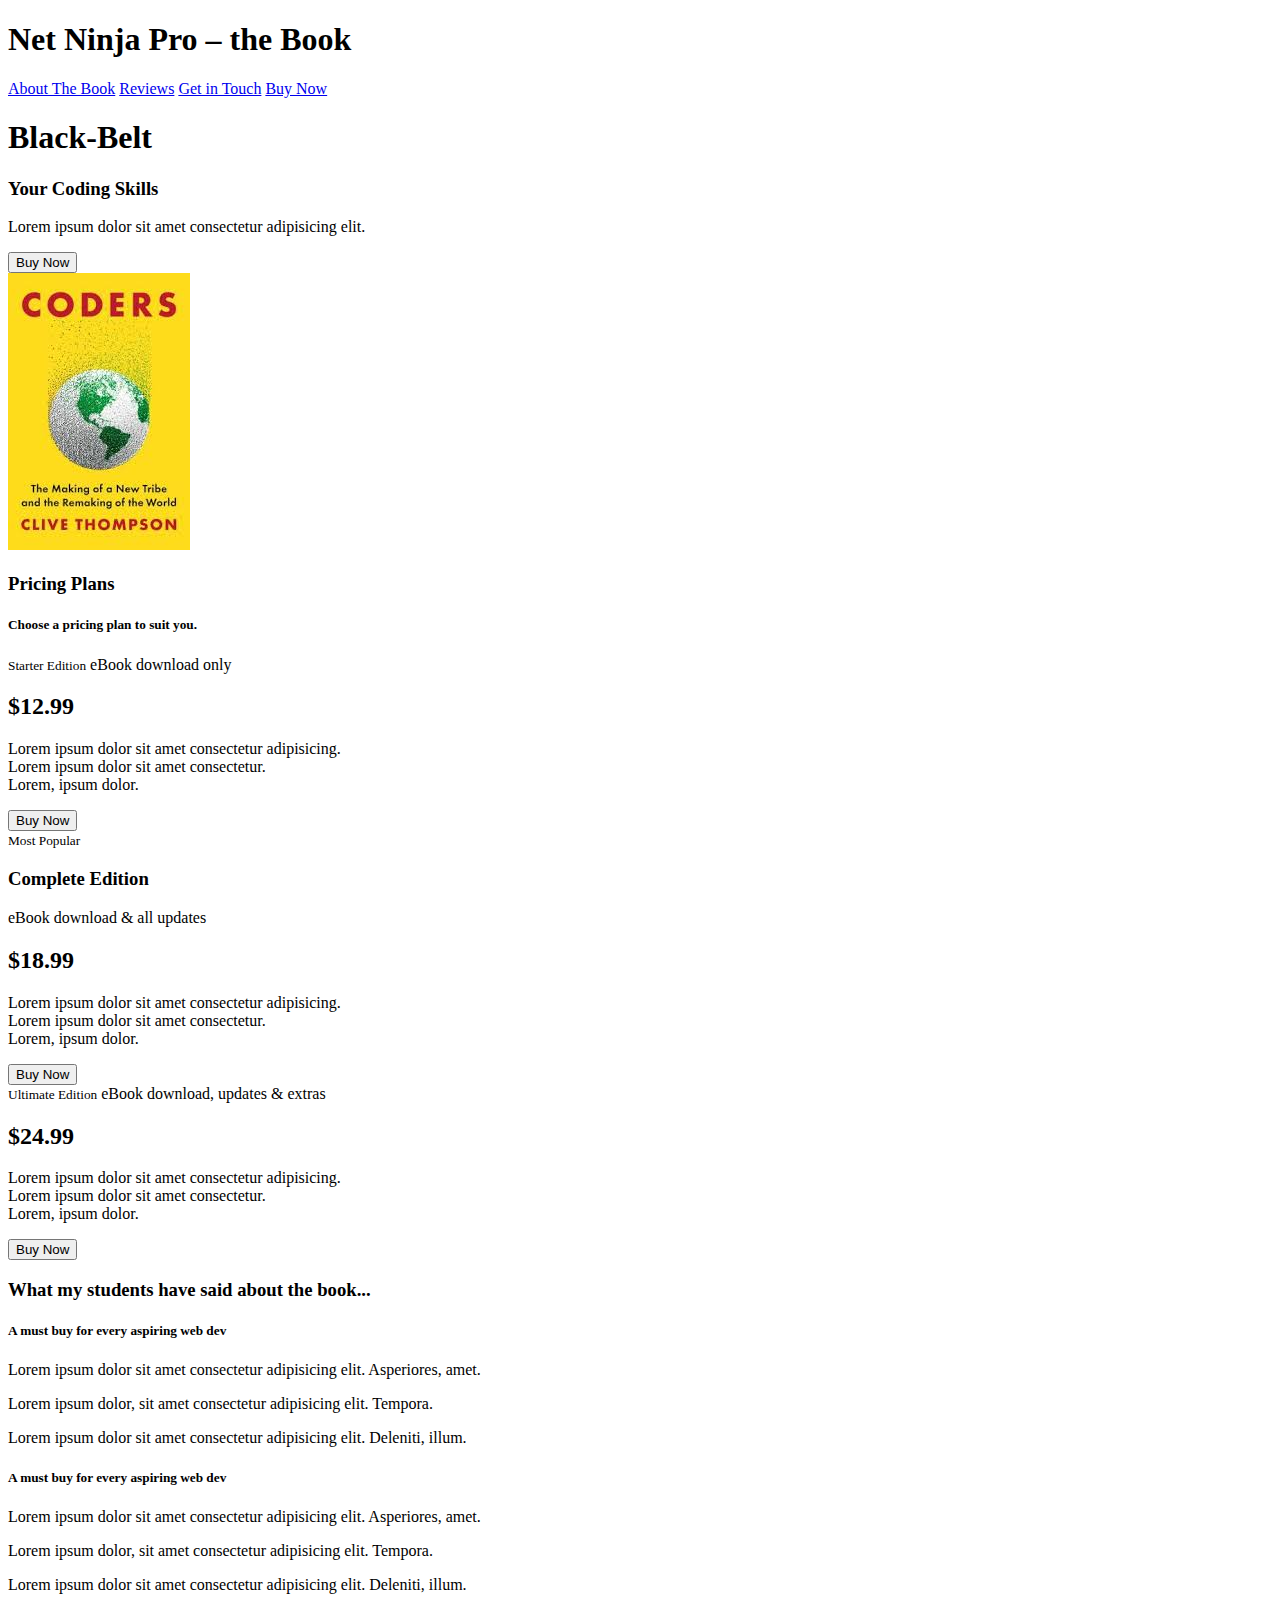
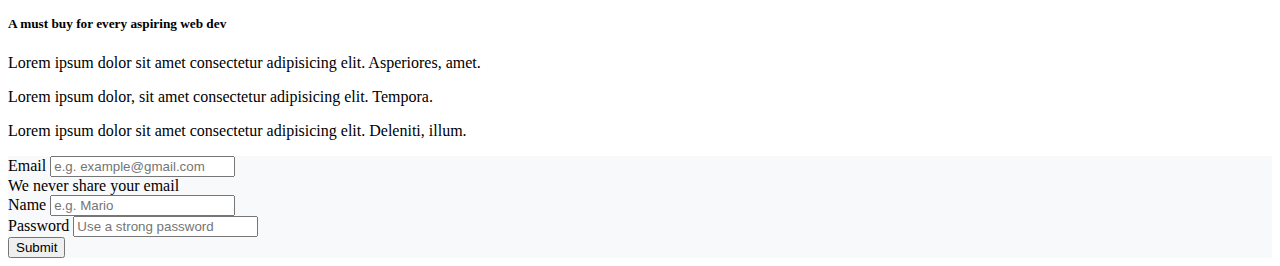
<file: index.html>
<!DOCTYPE html>
<html lang="en">
<head>
    <meta charset="UTF-8">
    <meta name="viewport" content="width=device-width, initial-scale=1.0">
    <link href="https://cdn.jsdelivr.net/npm/bootstrap@5.3.5/dist/css/bootstrap.min.css" 
          rel="stylesheet" integrity="sha384-SgOJa3DmI69IUzQ2PVdRZhwQ+dy64/BUtbMJw1MZ8t5HZApcHrRKUc4W0kG879m7" crossorigin="anonymous">
    <title>Responsive Book Landing Page</title>
</head>
<body>
    <!-- Header -->
    <header class="container">
      <div class="row justify-content-center justify-content-md-around mt-3 align-items-center text-secondary">
        <div class="col-auto">
          <h1 class="h2 fw-bold mb-0">Net Ninja Pro – the Book</h1>
        </div>
        <div class="col-auto">
          <nav class="nav">
            <a class="nav-link text-secondary" href="#">About The Book</a>
            <a class="nav-link text-secondary" href="#">Reviews</a>
            <a class="nav-link text-secondary" href="#">Get in Touch</a>
            <a class="btn btn-secondary ms-3" href="#">Buy Now</a>
          </nav>
        </div>
      </div>
    </header>

    <!-- Hero Section -->
    <section class="container">
      <div class="row justify-content-center justify-content-md-around mt-5 align-items-center">
        <div class="col-12 col-md-6 text-center text-md-start mb-4 mb-md-0">
          <h1 class="fw-bold display-1">Black-Belt</h1>
          <h3 class="display-3 text-secondary">Your Coding Skills</h3>
          <p>Lorem ipsum dolor sit amet consectetur adipisicing elit.</p>
          <button class="btn btn-secondary">Buy Now</button>
        </div>
        <div class="col-8 col-sm-6 col-md-4 text-center">
          <img src="images/book.png" alt="Book" class="img-fluid rounded">
        </div>
      </div>
    </section>

    <!-- Pricing Plans -->
    <section class="container text-center mt-5">
      <h3 class="display-6 fw-bold">Pricing Plans</h3>
      <h5 class="text-secondary">Choose a pricing plan to suit you.</h5>
      <div class="row justify-content-center mb-5 mt-4 gx-4 gy-4">
        <!-- Starter Edition -->
        <div class="col-12 col-md-6 col-lg-4 border border-2 py-5">
          <small class="d-block mb-3 text-primary fw-bold border-bottom border-3 border-primary">Starter Edition</small>
          <span class="text-secondary">eBook download only</span>
          <h2 class="fw-bold text-primary text-center mt-3 display-3">$12.99</h2>
          <p>Lorem ipsum dolor sit amet consectetur adipisicing.<br>Lorem ipsum dolor sit amet consectetur.<br>Lorem, ipsum dolor.</p>
          <button class="btn btn-outline-primary">Buy Now</button>
        </div>
        <!-- Complete Edition -->
        <div class="col-12 col-md-6 col-lg-4 border border-2 border-primary py-5">
          <small class="d-block mb-3 text-primary fw-bold border-bottom border-3 border-primary">Most Popular</small>
          <h3 class="fw-bold">Complete Edition</h3>
          <span class="text-secondary">eBook download & all updates</span>
          <h2 class="fw-bold text-primary text-center mt-3 display-3">$18.99</h2>
          <p>Lorem ipsum dolor sit amet consectetur adipisicing.<br>Lorem ipsum dolor sit amet consectetur.<br>Lorem, ipsum dolor.</p>
          <button class="btn btn-primary">Buy Now</button>
        </div>
        <!-- Ultimate Edition -->
        <div class="col-12 col-md-6 col-lg-4 border border-2 py-5">
          <small class="d-block mb-3 text-primary fw-bold border-bottom border-3 border-primary">Ultimate Edition</small>
          <span class="text-secondary">eBook download, updates & extras</span>
          <h2 class="fw-bold text-primary text-center mt-3 display-3">$24.99</h2>
          <p>Lorem ipsum dolor sit amet consectetur adipisicing.<br>Lorem ipsum dolor sit amet consectetur.<br>Lorem, ipsum dolor.</p>
          <button class="btn btn-outline-primary">Buy Now</button>
        </div>
      </div>
    </section>

    <!-- Book Reviews -->
    <section class="container text-center mt-5">
      <h3 class="display-6 fw-bold">What my students have said about the book...</h3>
      <div class="row justify-content-center mt-4 mb-5 gx-4 gy-4">
        <div class="col-12 col-md-6 col-lg-4">
          <div class="card h-100">
            <div class="card-body">
              <h5 class="card-title">A must buy for every aspiring web dev</h5>
              <p class="card-text">Lorem ipsum dolor sit amet consectetur adipisicing elit. Asperiores, amet.</p>
              <p class="card-text">Lorem ipsum dolor, sit amet consectetur adipisicing elit. Tempora.</p>
              <p class="card-text">Lorem ipsum dolor sit amet consectetur adipisicing elit. Deleniti, illum.</p>
            </div>
        </div>
        </div>
        <div class="col-12 col-md-6 col-lg-4">
            <div class="card h-100">
              <div class="card-body">
                <h5 class="card-title">A must buy for every aspiring web dev</h5>
                <p class="card-text">Lorem ipsum dolor sit amet consectetur adipisicing elit. Asperiores, amet.</p>
                <p class="card-text">Lorem ipsum dolor, sit amet consectetur adipisicing elit. Tempora.</p>
                <p class="card-text">Lorem ipsum dolor sit amet consectetur adipisicing elit. Deleniti, illum.</p>
              </div>
        </div>
        </div>
        <div class="col-12 col-md-6 col-lg-4">
            <div class="card h-100">
              <div class="card-body">
                <h5 class="card-title">A must buy for every aspiring web dev</h5>
                <p class="card-text">Lorem ipsum dolor sit amet consectetur adipisicing elit. Asperiores, amet.</p>
                <p class="card-text">Lorem ipsum dolor, sit amet consectetur adipisicing elit. Tempora.</p>
                <p class="card-text">Lorem ipsum dolor sit amet consectetur adipisicing elit. Deleniti, illum.</p>
              </div>
        </div>
        </div>
      </div>
    </section>

    <!-- Contact Form -->
    <section class="container mt-5 mb-5">
      <div class="row justify-content-center">
        <div class="col-12 col-sm-10 col-md-8 col-lg-6">
          <form class="p-4 rounded" style="background-color: #f8f9fa;">
            <div class="mb-3">
              <label for="email" class="form-label">Email</label>
              <input type="email" class="form-control" id="email" placeholder="e.g. example@gmail.com">
              <div class="form-text">We never share your email</div>
            </div>
            <div class="mb-3">
              <label for="name" class="form-label">Name</label>
              <input type="text" class="form-control" id="name" placeholder="e.g. Mario">
            </div>
            <div class="mb-3">
              <label for="password" class="form-label">Password</label>
              <input type="password" class="form-control" id="password" placeholder="Use a strong password">
            </div>
            <button type="submit" class="btn btn-primary w-100">Submit</button>
          </form>
        </div>
      </div>
    </section>

    <script src="https://cdn.jsdelivr.net/npm/bootstrap@5.3.5/dist/js/bootstrap.bundle.min.js" integrity="sha384-ENjdO4Dr2bkBIFxQpeoYj9+Y3U1E+3GzY4uXoFZ0Q5kHb+1w5Qp1T0mQy8p8ZFTw" crossorigin="anonymous"></script>
</body>
</html>
</file>
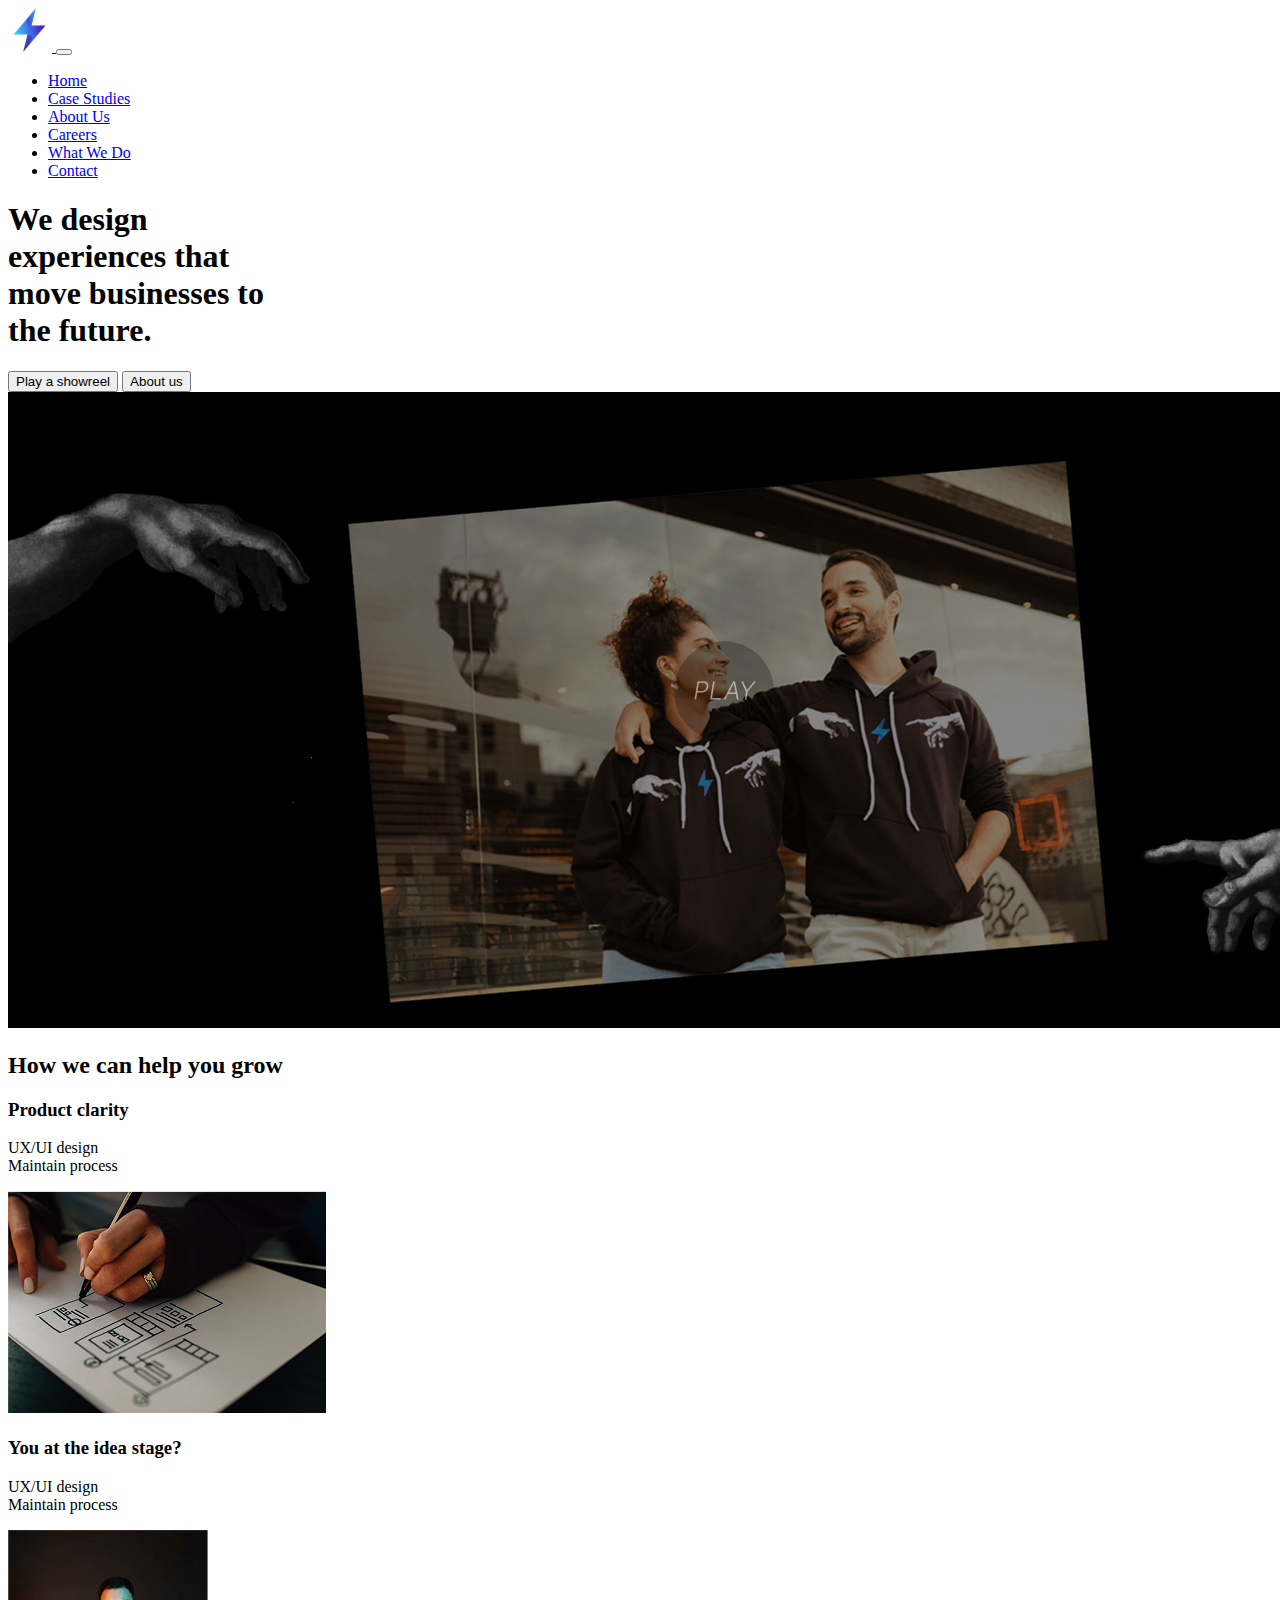
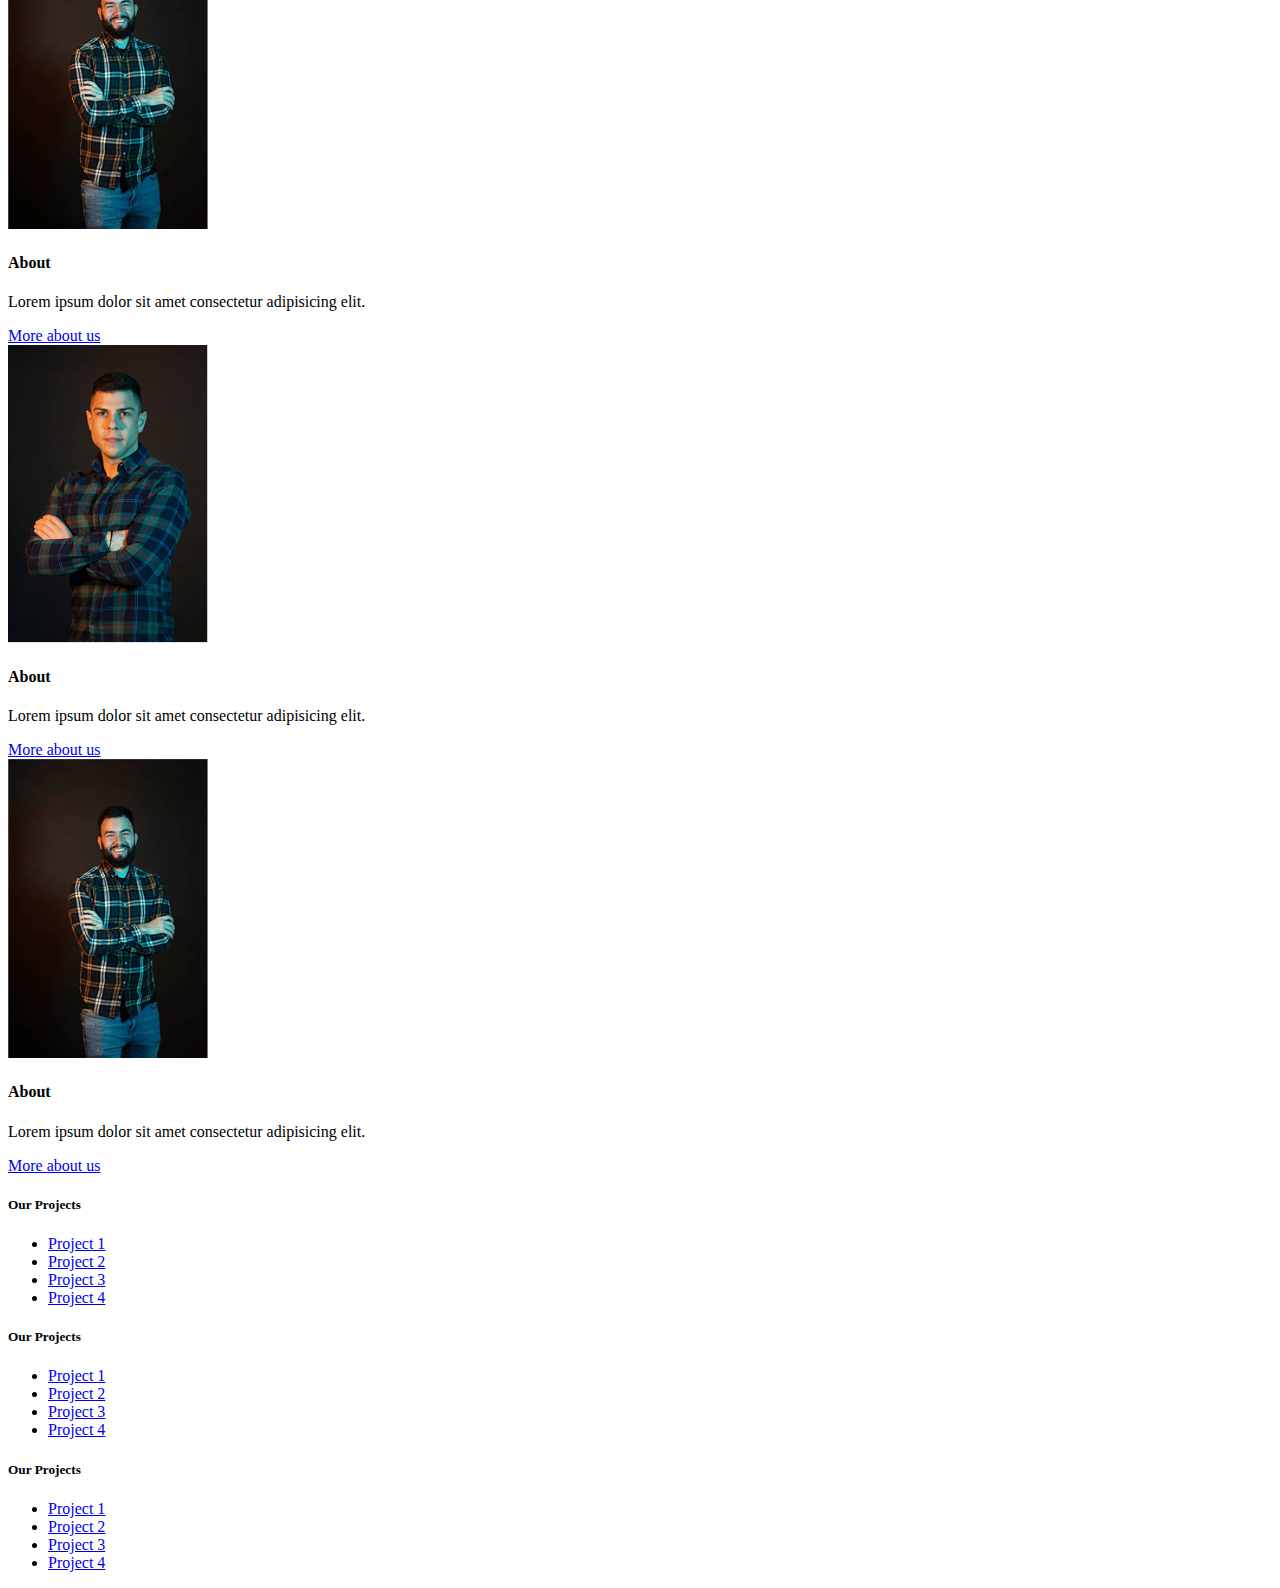
<file: Designer/index.html>
<!DOCTYPE html>
<html lang="en">
<head>
  <meta charset="UTF-8">
  <meta name="viewport" content="width=device-width, initial-scale=1">
  <title>Designer Website</title>
  <link
    href="https://cdn.jsdelivr.net/npm/bootstrap@5.3.5/dist/css/bootstrap.min.css"
    rel="stylesheet"
    integrity="sha384-SgOJa3DmI69IUzQ2PVdRZhwQ+dy64/BUtbMJw1MZ8t5HZApcHrRKUc4W0kG879m7"
    crossorigin="anonymous"
  >
  <link rel="stylesheet" href="style.css">
</head>
<body class="bg-black text-white">

  <!-- Navbar -->
  <nav class="navbar navbar-expand-lg navbar-dark bg-black py-3">
    <div class="container">
      <a class="navbar-brand" href="#">
        <img src="images/Logo.png" alt="Logo" class="img-fluid" style="max-height:50px">
      </a>
      <button
        class="navbar-toggler"
        type="button"
        data-bs-toggle="collapse"
        data-bs-target="#mainNav"
        aria-controls="mainNav"
        aria-expanded="false"
        aria-label="Toggle navigation"
      >
        <span class="navbar-toggler-icon"></span>
      </button>
      <div class="collapse navbar-collapse" id="mainNav">
        <ul class="navbar-nav ms-auto text-center text-lg-start">
          <li class="nav-item"><a class="nav-link fw-bold" href="#">Home</a></li>
          <li class="nav-item"><a class="nav-link fw-bold" href="#">Case Studies</a></li>
          <li class="nav-item"><a class="nav-link fw-bold" href="#">About Us</a></li>
          <li class="nav-item"><a class="nav-link fw-bold" href="#">Careers</a></li>
          <li class="nav-item"><a class="nav-link fw-bold" href="#">What We Do</a></li>
          <li class="nav-item"><a class="nav-link fw-bold" href="#">Contact</a></li>
        </ul>
      </div>
    </div>
  </nav>

  <!-- Hero Section -->
  <section class="container py-5">
    <div class="row align-items-center">
      <div class="col-12 col-md-6 text-center text-md-start mb-4 mb-md-0">
        <h1 class="display-4">We design<br>experiences that<br>move businesses to<br>the future.</h1>
        <div class="mt-3">
          <button class="btn btn-outline-secondary me-2 mb-2">Play a showreel</button>
          <button class="btn btn-outline-secondary mb-2">About us</button>
        </div>
      </div>
      <div class="col-12 col-md-6 text-center">
        <img src="images/Hero.png" alt="Hero" class="img-fluid rounded">
      </div>
    </div>
  </section>

  <!-- How We Help -->
  <section class="container py-5">
    <h2 class="display-5 text-center text-md-start">How we can help you grow</h2>
    <div class="row align-items-center mt-4">
      <div class="col-12 col-md-4 mb-4 mb-md-0 text-center text-md-start">
        <h3>Product clarity</h3>
        <p class="text-secondary">UX/UI design<br>Maintain process</p>
      </div>
      <div class="col-12 col-md-4 mb-4 mb-md-0 text-center">
        <img src="images/Help.png" alt="Help" class="img-fluid">
      </div>
      <div class="col-12 col-md-4 text-center text-md-start">
        <h3>You at the idea stage?</h3>
        <p class="text-secondary">UX/UI design<br>Maintain process</p>
      </div>
    </div>
  </section>

  <!-- About Us -->
  <section class="container py-5">
    <div class="row">
      <div class="col-12 col-md-4 mb-5 text-center">
        <img src="images/Person.png" alt="Person" class="img-fluid rounded-pill mb-3" style="max-width:200px">
        <h4>About</h4>
        <p class="text-secondary">
          Lorem ipsum dolor sit amet consectetur adipisicing elit.
        </p>
        <a href="#" class="text-white">More about us</a>
      </div>
      <div class="col-12 col-md-4 mb-5 text-center">
        <img src="images/Person(1).png" alt="Person" class="img-fluid rounded-pill mb-3" style="max-width:200px">
        <h4>About</h4>
        <p class="text-secondary">
          Lorem ipsum dolor sit amet consectetur adipisicing elit.
        </p>
        <a href="#" class="text-white">More about us</a>
      </div>
      <div class="col-12 col-md-4 mb-5 text-center">
        <img src="images/Person.png" alt="Person" class="img-fluid rounded-pill mb-3" style="max-width:200px">
        <h4>About</h4>
        <p class="text-secondary">
          Lorem ipsum dolor sit amet consectetur adipisicing elit.
        </p>
        <a href="#" class="text-white">More about us</a>
      </div>
    </div>
  </section>

  <!-- Footer -->
  <footer class="bg-black text-white py-5">
    <div class="container">
      <div class="row text-center">
        <div class="col-12 col-md-4 mb-4">
          <h5>Our Projects</h5>
          <ul class="list-unstyled">
            <li><a href="#" class="text-white">Project 1</a></li>
            <li><a href="#" class="text-white">Project 2</a></li>
            <li><a href="#" class="text-white">Project 3</a></li>
            <li><a href="#" class="text-white">Project 4</a></li>
          </ul>
        </div>
        <div class="col-12 col-md-4 mb-4">
          <h5>Our Projects</h5>
          <ul class="list-unstyled">
            <li><a href="#" class="text-white">Project 1</a></li>
            <li><a href="#" class="text-white">Project 2</a></li>
            <li><a href="#" class="text-white">Project 3</a></li>
            <li><a href="#" class="text-white">Project 4</a></li>
          </ul>
        </div>
        <div class="col-12 col-md-4 mb-4">
          <h5>Our Projects</h5>
          <ul class="list-unstyled">
            <li><a href="#" class="text-white">Project 1</a></li>
            <li><a href="#" class="text-white">Project 2</a></li>
            <li><a href="#" class="text-white">Project 3</a></li>
            <li><a href="#" class="text-white">Project 4</a></li>
          </ul>
        </div>
      </div>
    </div>
  </footer>

  <script
    src="https://cdn.jsdelivr.net/npm/bootstrap@5.3.5/dist/js/bootstrap.bundle.min.js"
    integrity="sha384-ENjdO4Dr2bkBIFxQpeoA6V2CWoIQZ9EeZzlHC3whniYcR6aK7E4C3zEEnAmH5x"
    crossorigin="anonymous"
  ></script>
</body>
</html>
</file>
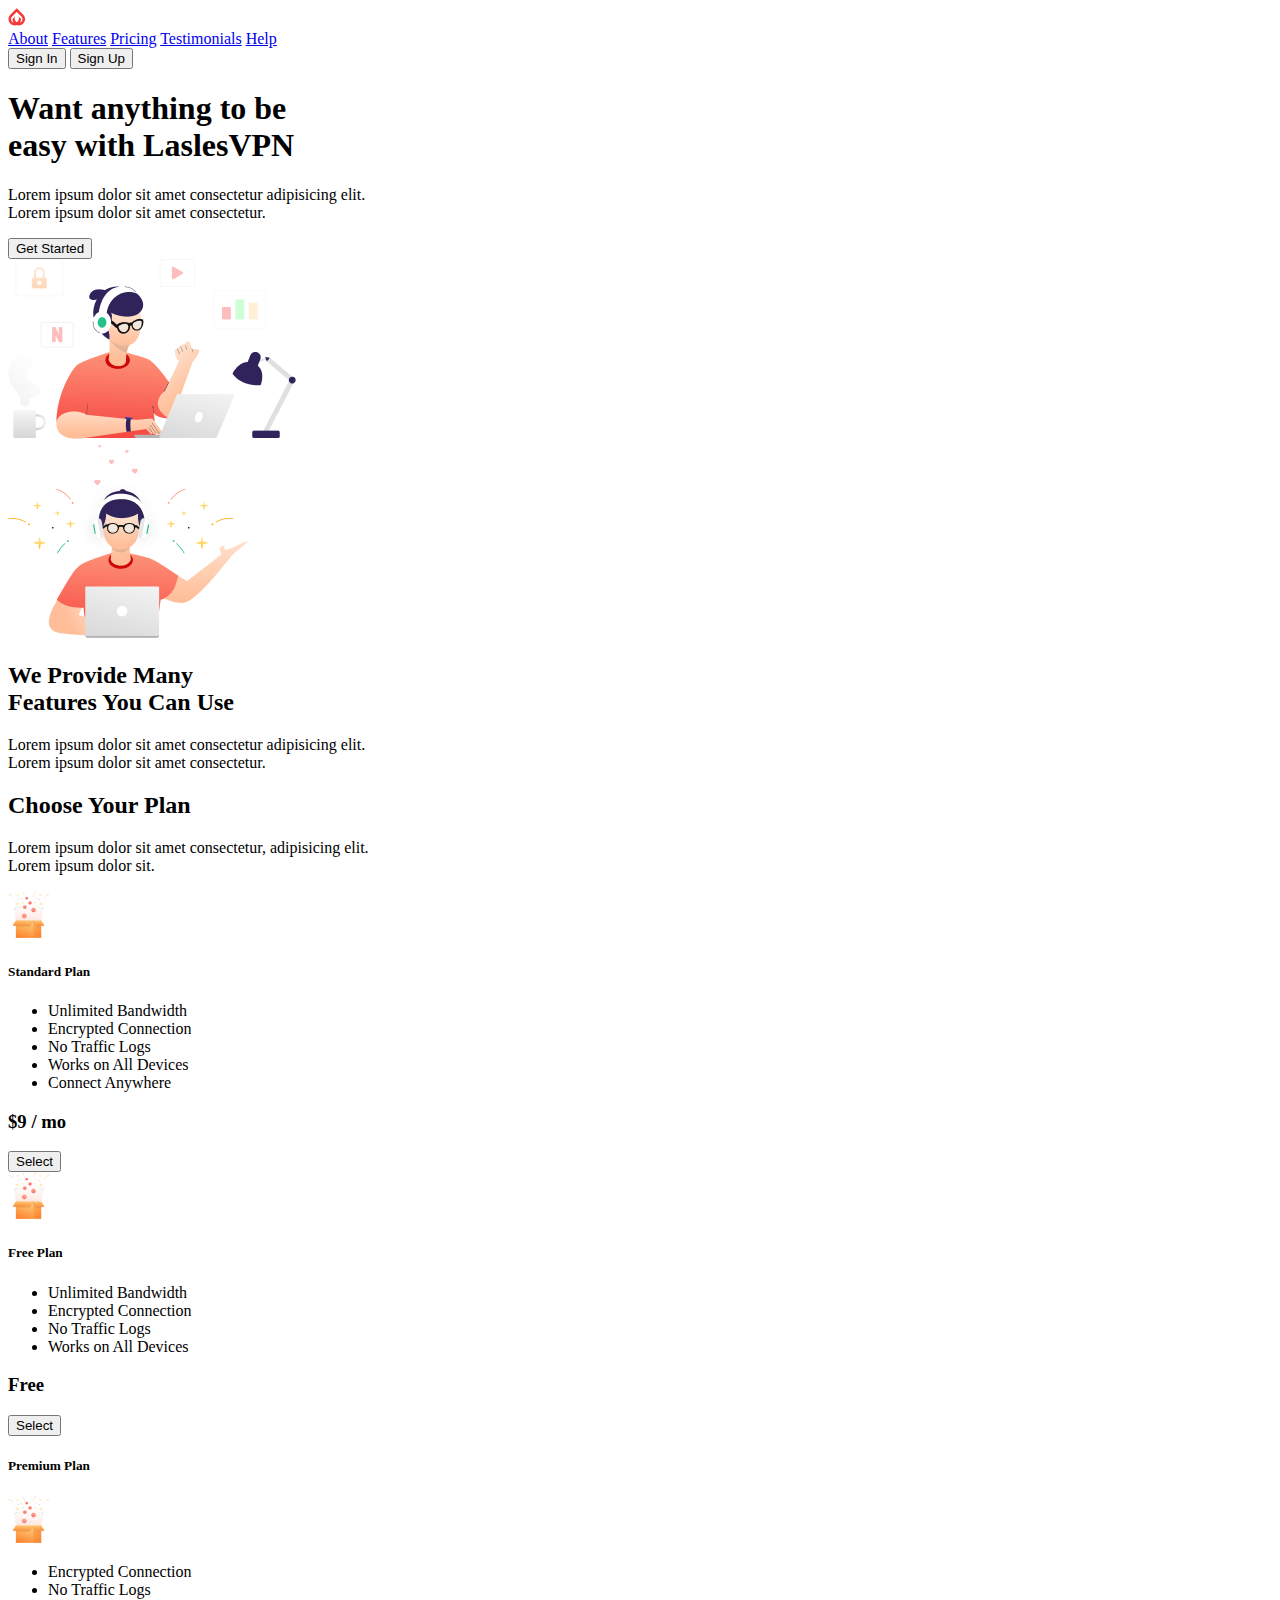
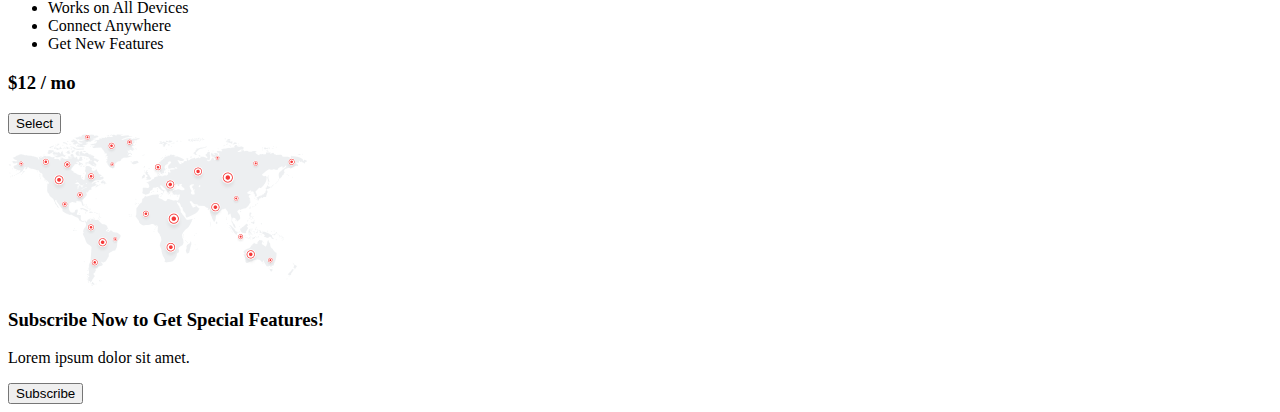
<file: VPN/index.html>
<!DOCTYPE html>
<html lang="en">
<head>
  <meta charset="UTF-8" />
  <meta name="viewport" content="width=device-width, initial-scale=1.0"/>
  <link
    href="https://cdn.jsdelivr.net/npm/bootstrap@5.3.5/dist/css/bootstrap.min.css"
    rel="stylesheet"
    integrity="sha384-SgOJa3DmI69IUzQ2PVdRZhwQ+dy64/BUtbMJw1MZ8t5HZApcHrRKUc4W0kG879m7"
    crossorigin="anonymous"
  />
  <title>Responsive Book Landing Page</title>
  <style>
    /* Ensure all images scale nicely */
    img {
      max-width: 100%;
      height: auto;
    }
  </style>
</head>
<body>
  <!-- Header -->
  <header class="container">
    <div class="row justify-content-center justify-content-md-around mt-3 align-items-center text-secondary">
      <div class="col-auto">
        <img src="images/Logo.png" alt="Logo" class="img-fluid" />
      </div>
      <div class="col-auto">
        <nav class="nav">
          <a class="nav-link text-secondary" href="#">About</a>
          <a class="nav-link text-secondary" href="#">Features</a>
          <a class="nav-link text-secondary" href="#">Pricing</a>
          <a class="nav-link text-secondary" href="#">Testimonials</a>
          <a class="nav-link text-secondary" href="#">Help</a>
          <div class="ms-5">
            <button class="btn border-none text-black">Sign In</button>
            <button class="btn btn-outline-danger">Sign Up</button>
          </div>
        </nav>
      </div>
    </div>
  </header>

  <main class="container">
    <!-- Hero Section -->
    <section class="row align-items-center justify-content-center mt-5">
      <div class="col-md-6 text-center text-md-start">
        <h1 class="display-3">
          Want anything to be<br />
          easy with <span class="fw-bold">LaslesVPN</span>
        </h1>
        <p>
          Lorem ipsum dolor sit amet consectetur adipisicing elit.<br />
          Lorem ipsum dolor sit amet consectetur.
        </p>
        <button class="btn btn-danger">Get Started</button>
      </div>
      <div class="col-md-4 mt-4 mt-md-0">
        <img src="images/Hero.png" alt="Hero" class="img-fluid" />
      </div>
    </section>

    <!-- Features Section -->
    <section class="row align-items-center justify-content-center mt-5">
      <div class="col-md-3 text-center mb-4 mb-md-0">
        <img src="images/Person.png" alt="Feature illustration" class="img-fluid" />
      </div>
      <div class="col-md-6 text-center text-md-start">
        <h2 class="display-4">We Provide Many<br />Features You Can Use</h2>
        <p>
          Lorem ipsum dolor sit amet consectetur adipisicing elit.<br />
          Lorem ipsum dolor sit amet consectetur.
        </p>
      </div>
    </section>

    <!-- Plans Section -->
    <section class="mt-5 text-center">
      <h2 class="display-6 fw-bold">Choose Your Plan</h2>
      <p>
        Lorem ipsum dolor sit amet consectetur, adipisicing elit.<br />
        Lorem ipsum dolor sit.
      </p>
      <div class="row justify-content-center mt-4">
        <!-- Standard Plan -->
        <div class="col-md-4 mb-4">
          <div class="card h-100">
            <div class="card-body d-flex flex-column">
            <div class="col-12">
                <img src="images/Premium.png" alt="" class="w-25 h-75">
            </div>
              <h5 class="card-title fw-bold">Standard Plan</h5>
              <ul class="list-unstyled flex-grow-1 mt-4">
                <li>Unlimited Bandwidth</li>
                <li>Encrypted Connection</li>
                <li>No Traffic Logs</li>
                <li>Works on All Devices</li>
                <li>Connect Anywhere</li>
              </ul>
              <h3 class="mt-4">$9 / mo</h3>
              <button class="btn btn-outline-danger mt-auto">Select</button>
            </div>
          </div>
        </div>
        <!-- Free Plan -->
        <div class="col-md-4 mb-4">
          <div class="card h-100">
            <div class="card-body d-flex flex-column">
              <div class="col-12">
                    <img src="images/Premium.png" alt="" class="w-25 h-75">
              </div>
              <h5 class="card-title fw-bold">Free Plan</h5>
              <ul class="list-unstyled flex-grow-1 mt-4">
                <li>Unlimited Bandwidth</li>
                <li>Encrypted Connection</li>
                <li>No Traffic Logs</li>
                <li>Works on All Devices</li>
              </ul>
              <h3 class="mt-4">Free</h3>
              <button class="btn btn-outline-danger mt-auto">Select</button>
            </div>
          </div>
        </div>
        <!-- Premium Plan -->
        <div class="col-md-4 mb-4">
          <div class="card h-100">
            <div class="card-body d-flex flex-column">
              <h5 class="card-title fw-bold">Premium Plan</h5>
              <div class="col-12">
                <img src="images/Premium.png" alt="" class="w-25 h-75">
              </div>
              <ul class="list-unstyled flex-grow-1 mt-4">
                <li>Encrypted Connection</li>
                <li>No Traffic Logs</li>
                <li>Works on All Devices</li>
                <li>Connect Anywhere</li>
                <li>Get New Features</li>
              </ul>
              <h3 class="mt-4">$12 / mo</h3>
              <button class="btn btn-danger mt-auto">Select</button>
            </div>
          </div>
        </div>
      </div>
    </section>

    <!-- Global Network Section -->
    <section class="mt-5">
      <img src="images/Global.png" alt="Global network map" class="img-fluid w-100" />
    </section>

    <!-- Subscribe Section -->
    <section class="row justify-content-between align-items-center bg-light rounded-pill p-4 mt-5 mb-5">
      <div class="col-md-8 text-center text-md-start">
        <h3 class="display-5 fw-bold">Subscribe Now to Get Special Features!</h3>
        <p class="text-secondary">Lorem ipsum dolor sit amet.</p>
      </div>
      <div class="col-md-3 text-center text-md-end mt-3 mt-md-0">
        <button class="btn btn-danger w-100">Subscribe</button>
      </div>
    </section>
  </main>
</body>
</html>
</file>
<file: Designer/style.css>
.design{
    font-size: 25px;
}

.design1{
    font-size: 20px;
}

.footer{
    background-color: rgb(20, 20, 20);
}
</file>
